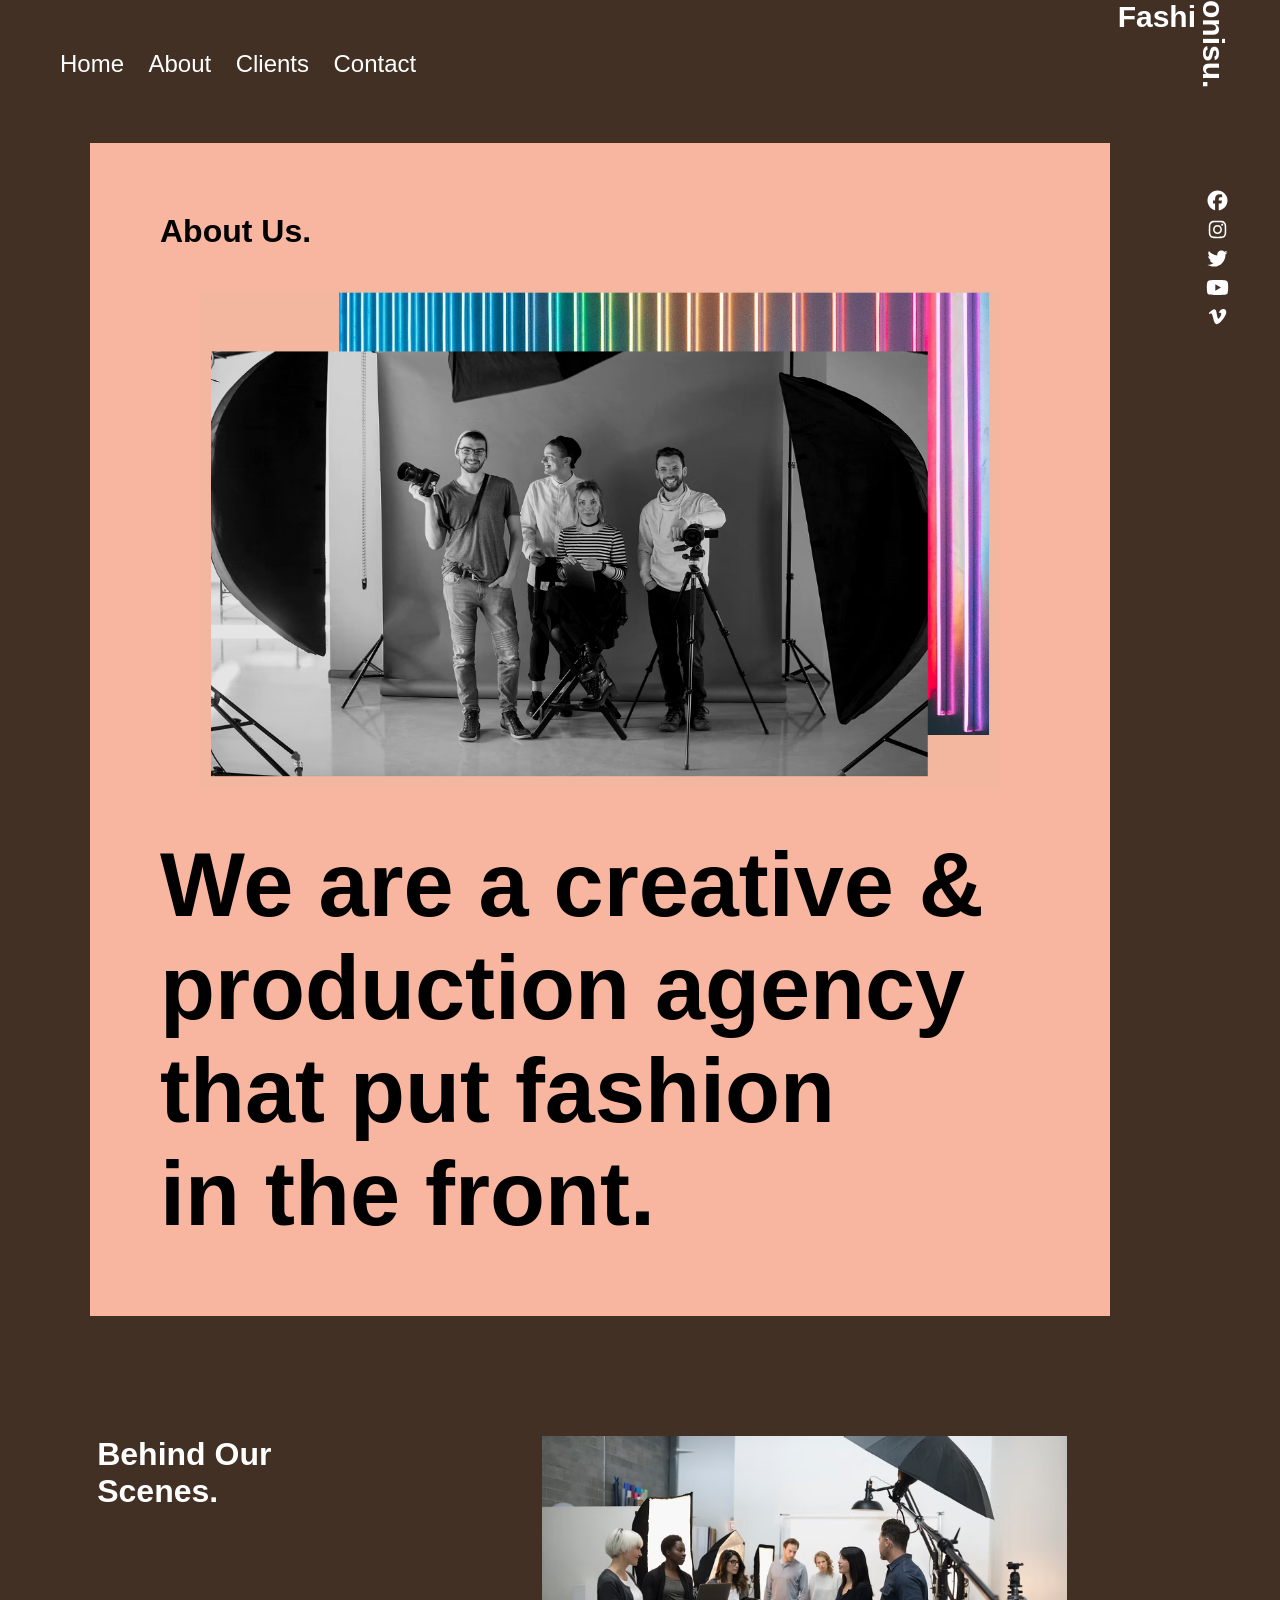
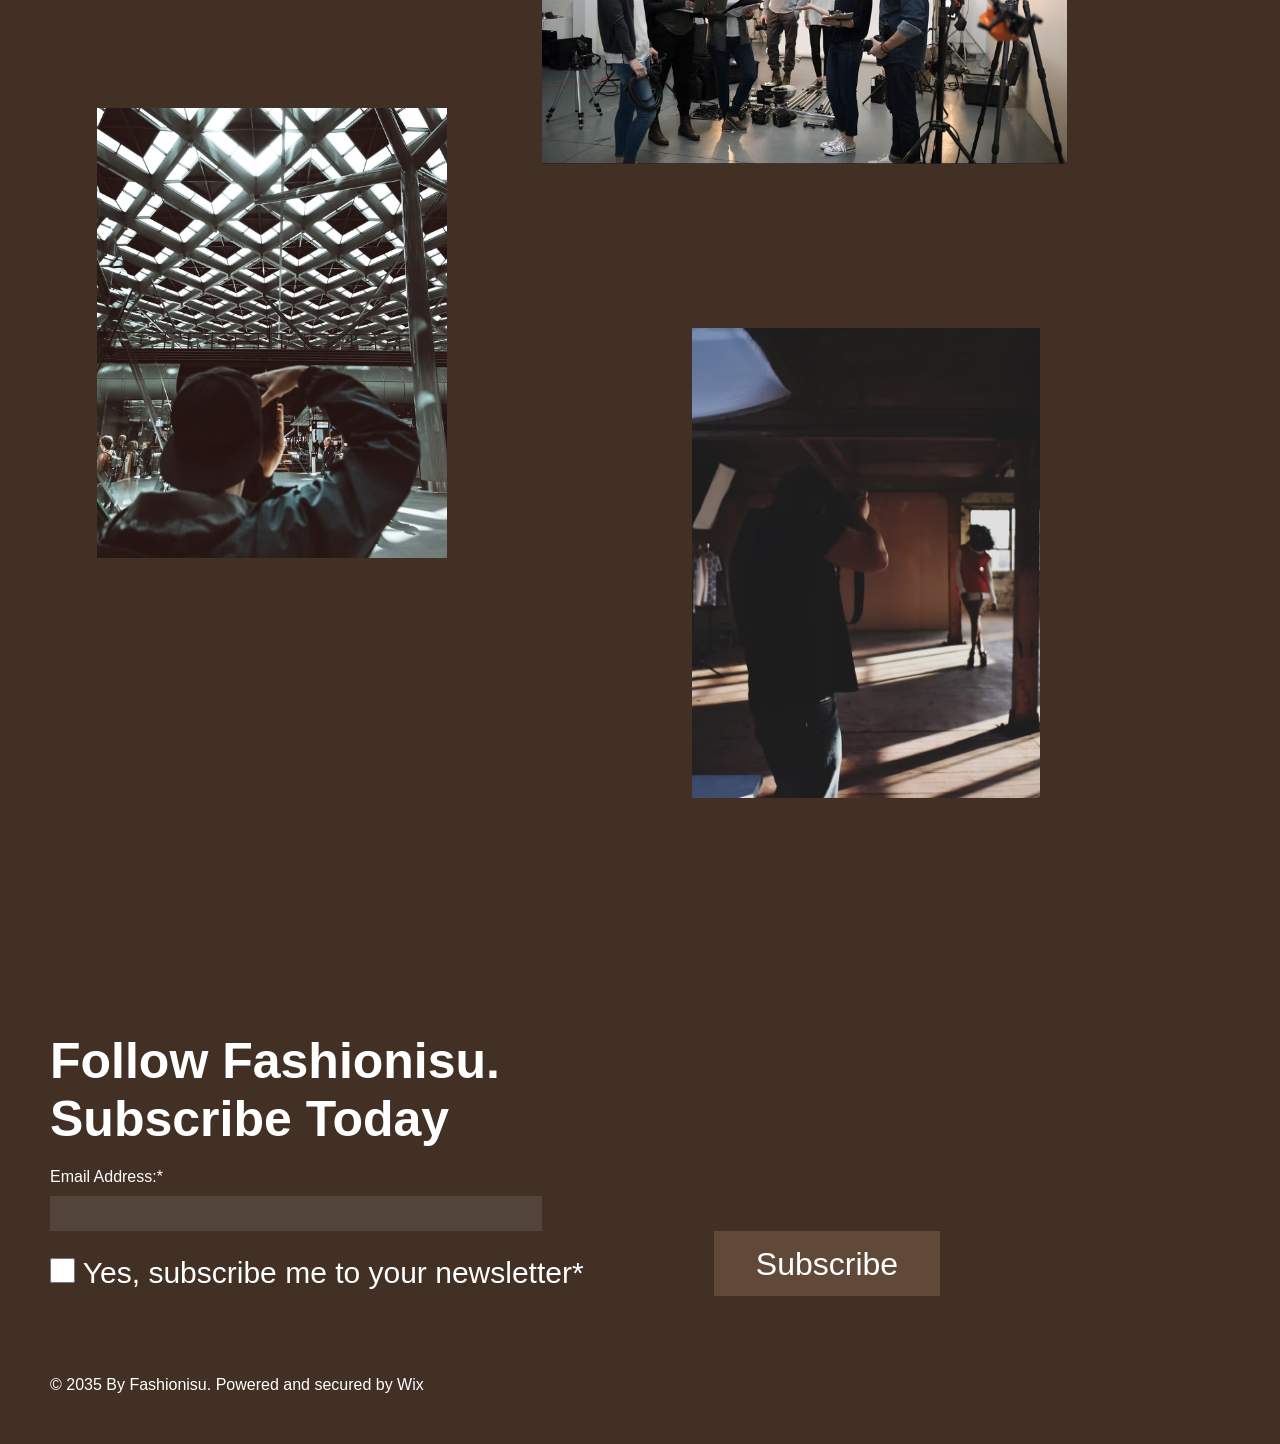
<file: about.html>
<!DOCTYPE html>
<html lang="en">
<head>
    <meta charset="UTF-8">
    <meta name="viewport" content="width=device-width, initial-scale=1.0">
    <link rel="stylesheet" href="styles.css">
    <title>Document</title>
</head>
<body>
    <aside class="sidebar">
    <div class="sidebarcontainer">
    <div class="logo">
        <span class="texthorizontal">Fashi</span>
        <span class="textvertical">onisu.</span>
    </div>
    
    <div class="sociallinks">
        <a href="https://facebook.com" target="_blank"><svg width="25" xmlns="http://www.w3.org/2000/svg" viewBox="0 0 640 640"><!--!Font Awesome Free v7.3.1 by @fontawesome - https://fontawesome.com License - https://fontawesome.com/license/free Copyright 2026 Fonticons, Inc.--><path d="M576 320C576 178.6 461.4 64 320 64C178.6 64 64 178.6 64 320C64 440 146.7 540.8 258.2 568.5L258.2 398.2L205.4 398.2L205.4 320L258.2 320L258.2 286.3C258.2 199.2 297.6 158.8 383.2 158.8C399.4 158.8 427.4 162 438.9 165.2L438.9 236C432.9 235.4 422.4 235 409.3 235C367.3 235 351.1 250.9 351.1 292.2L351.1 320L434.7 320L420.3 398.2L351 398.2L351 574.1C477.8 558.8 576 450.9 576 320z"/></svg></i></a>
        <a href="https://instagram.com" target="_blank"><svg width="25" xmlns="http://www.w3.org/2000/svg" viewBox="0 0 640 640"><!--!Font Awesome Free v7.3.1 by @fontawesome - https://fontawesome.com License - https://fontawesome.com/license/free Copyright 2026 Fonticons, Inc.--><path d="M320.3 205C256.8 204.8 205.2 256.2 205 319.7C204.8 383.2 256.2 434.8 319.7 435C383.2 435.2 434.8 383.8 435 320.3C435.2 256.8 383.8 205.2 320.3 205zM319.7 245.4C360.9 245.2 394.4 278.5 394.6 319.7C394.8 360.9 361.5 394.4 320.3 394.6C279.1 394.8 245.6 361.5 245.4 320.3C245.2 279.1 278.5 245.6 319.7 245.4zM413.1 200.3C413.1 185.5 425.1 173.5 439.9 173.5C454.7 173.5 466.7 185.5 466.7 200.3C466.7 215.1 454.7 227.1 439.9 227.1C425.1 227.1 413.1 215.1 413.1 200.3zM542.8 227.5C541.1 191.6 532.9 159.8 506.6 133.6C480.4 107.4 448.6 99.2 412.7 97.4C375.7 95.3 264.8 95.3 227.8 97.4C192 99.1 160.2 107.3 133.9 133.5C107.6 159.7 99.5 191.5 97.7 227.4C95.6 264.4 95.6 375.3 97.7 412.3C99.4 448.2 107.6 480 133.9 506.2C160.2 532.4 191.9 540.6 227.8 542.4C264.8 544.5 375.7 544.5 412.7 542.4C448.6 540.7 480.4 532.5 506.6 506.2C532.8 480 541 448.2 542.8 412.3C544.9 375.3 544.9 264.5 542.8 227.5zM495 452C487.2 471.6 472.1 486.7 452.4 494.6C422.9 506.3 352.9 503.6 320.3 503.6C287.7 503.6 217.6 506.2 188.2 494.6C168.6 486.8 153.5 471.7 145.6 452C133.9 422.5 136.6 352.5 136.6 319.9C136.6 287.3 134 217.2 145.6 187.8C153.4 168.2 168.5 153.1 188.2 145.2C217.7 133.5 287.7 136.2 320.3 136.2C352.9 136.2 423 133.6 452.4 145.2C472 153 487.1 168.1 495 187.8C506.7 217.3 504 287.3 504 319.9C504 352.5 506.7 422.6 495 452z"/></svg></a>
        <a href="https://twitter.com" target="_blank"><svg width="25" xmlns="http://www.w3.org/2000/svg" viewBox="0 0 640 640"><!--!Font Awesome Free v7.3.1 by @fontawesome - https://fontawesome.com License - https://fontawesome.com/license/free Copyright 2026 Fonticons, Inc.--><path d="M523.4 215.7C523.7 220.2 523.7 224.8 523.7 229.3C523.7 368 418.1 527.9 225.1 527.9C165.6 527.9 110.4 510.7 64 480.8C72.4 481.8 80.6 482.1 89.3 482.1C138.4 482.1 183.5 465.5 219.6 437.3C173.5 436.3 134.8 406.1 121.5 364.5C128 365.5 134.5 366.1 141.3 366.1C150.7 366.1 160.1 364.8 168.9 362.5C120.8 352.8 84.8 310.5 84.8 259.5L84.8 258.2C98.8 266 115 270.9 132.2 271.5C103.9 252.7 85.4 220.5 85.4 184.1C85.4 164.6 90.6 146.7 99.7 131.1C151.4 194.8 229 236.4 316.1 240.9C314.5 233.1 313.5 225 313.5 216.9C313.5 159.1 360.3 112 418.4 112C448.6 112 475.9 124.7 495.1 145.1C518.8 140.6 541.6 131.8 561.7 119.8C553.9 144.2 537.3 164.6 515.6 177.6C536.7 175.3 557.2 169.5 576 161.4C561.7 182.2 543.8 200.7 523.4 215.7z"/></svg></a>
        <a href="https://youtube.com" target="_blank"><svg width="25" xmlns="http://www.w3.org/2000/svg" viewBox="0 0 640 640"><!--!Font Awesome Free v7.3.1 by @fontawesome - https://fontawesome.com License - https://fontawesome.com/license/free Copyright 2026 Fonticons, Inc.--><path d="M581.7 188.1C575.5 164.4 556.9 145.8 533.4 139.5C490.9 128 320.1 128 320.1 128C320.1 128 149.3 128 106.7 139.5C83.2 145.8 64.7 164.4 58.4 188.1C47 231 47 320.4 47 320.4C47 320.4 47 409.8 58.4 452.7C64.7 476.3 83.2 494.2 106.7 500.5C149.3 512 320.1 512 320.1 512C320.1 512 490.9 512 533.5 500.5C557 494.2 575.5 476.3 581.8 452.7C593.2 409.8 593.2 320.4 593.2 320.4C593.2 320.4 593.2 231 581.8 188.1zM264.2 401.6L264.2 239.2L406.9 320.4L264.2 401.6z"/></svg></a>
        <a href="https://vimeo.com/" target="_blank"><svg class="vimeo" width="25" xmlns="http://www.w3.org/2000/svg" viewBox="0 0 640 640"><!--!Font Awesome Free v7.3.1 by @fontawesome - https://fontawesome.com License - https://fontawesome.com/license/free Copyright 2026 Fonticons, Inc.--><path d="M543.8 217.6C541.8 261.2 511.4 320.9 452.4 396.7C391.5 475.9 340 515.5 297.8 515.5C271.7 515.5 249.6 491.4 231.5 443.2C196.3 314 181.3 238.3 152.2 238.3C148.8 238.3 137.1 245.4 117 259.4L96 232.2C147.6 186.9 196.9 136.5 227.8 133.7C262.7 130.3 284.1 154.2 292.2 205.2C320.9 386.7 333.6 414.1 385.8 331.9C404.5 302.3 414.6 279.8 416 264.3C420.8 218.4 380.2 221.5 352.7 233.3C374.7 161.2 416.8 126.2 478.9 128.2C524.7 129.4 546.4 159.3 543.8 217.6z"/></svg></a>
    </div>
    </div>
</aside>

<header class="websiteheader">
        <nav class="navigation">
        <a href="index.html">Home</a>
        <a href="about.html">About</a>
        <a href="clients.html">Clients</a>
        <a href="contact.html">Contact</a>
        </nav>
</header>

<main>
    <div class="aboutus">
    <div class="aboutuscontainer">
    <h1 class="aboutush1">About Us.</h1>
    <img src="assets/images/teamimg.PNG" alt="" class="team">

<div class="abouttext2">
    <span>We are a creative & </span>
    <span>production agency </span>
    <span>that put fashion </span>
    <span>in the front.</span>
    </div>
</div>
</div>

<div class="aboutgrid">

<div class="behindourscenes">
    <span class="behindourscenestext">Behind Our </span>
    <span class="behindourscenestext">Scenes.</span>
</div>

<div class="gridimg1">
    <img src="assets/images/img1.PNG" alt="" class="img1">
</div>

<div class="gridimg2">
    <img src="assets/images/img2.PNG" alt="" class="img2">
</div>

<div class="gridimg3">
    <img src="assets/images/img3.PNG" alt="" class="img3">
</div>

</div>

</main>

<footer>
    <div class="footerheader">
    <span class="follow size">Follow Fashionisu.</span>
    <span class="subscribe size">Subscribe Today</span>
    </div>

    <form>
    <div class="inputarea">
        <label for="emailinput">Email Address:*</label>
        <input type="email" id="emailinput" class="email" required>
    </div>
<div class="formcontainer">
<div class="checkboxbox">
    <input type="checkbox" id="checkbox" class="checkbox" required>
    <label for="checkbox">Yes, subscribe me to your newsletter*</label>
</div>

<div>
    <button type="submit" class="btn">Subscribe</button>
</div>
</div>
    </form>

    <div class="end">
        <span class="endtext">© 2035 By Fashionisu. Powered and secured by Wix</span>
    </div>
</footer>

    
</body>
</html>
</file>
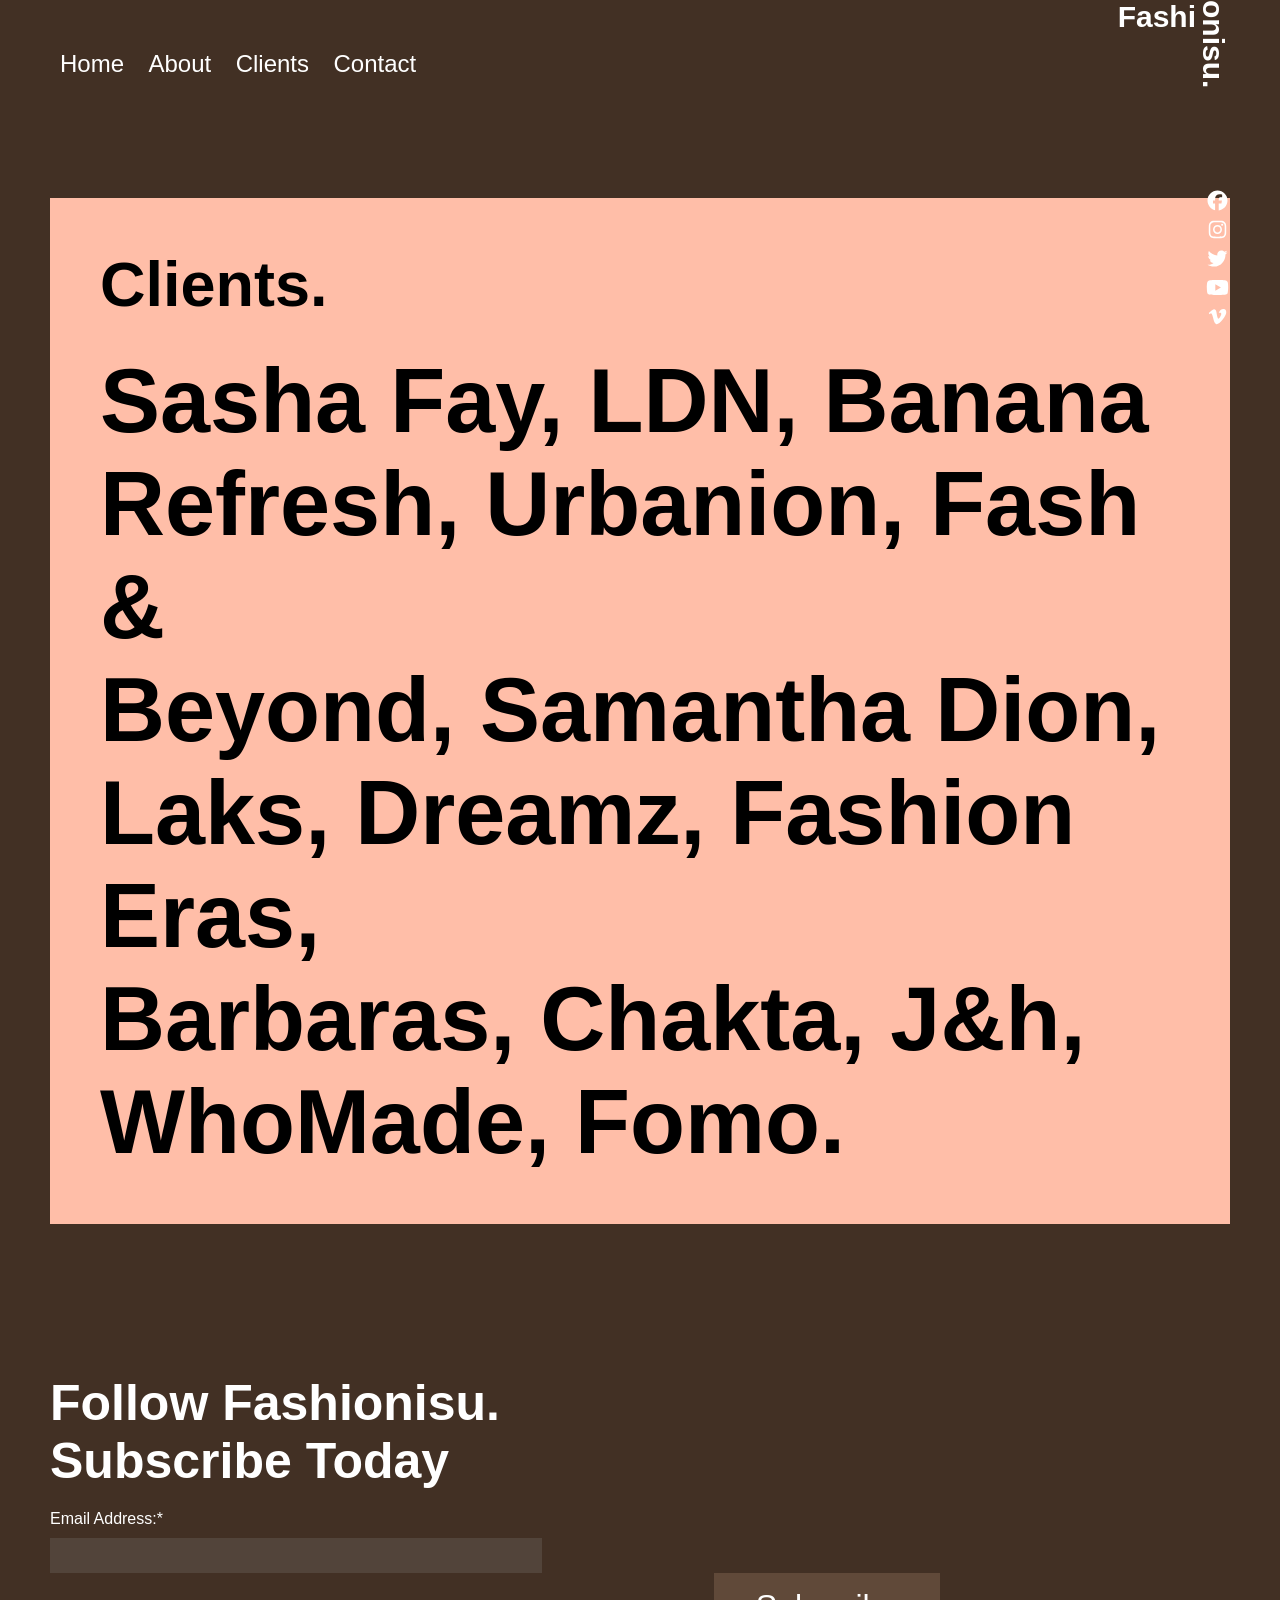
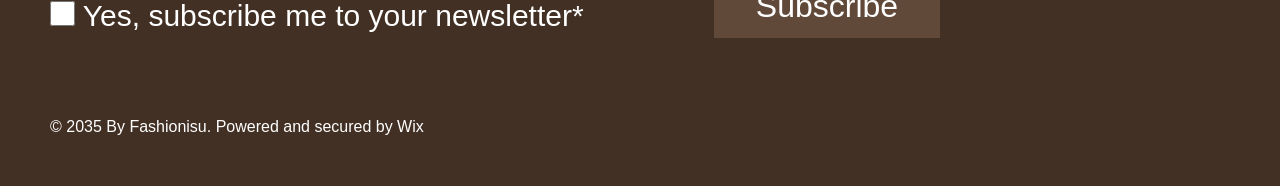
<file: clients.html>
<!DOCTYPE html>
<html lang="en">
<head>
    <meta charset="UTF-8">
    <meta name="viewport" content="width=device-width, initial-scale=1.0">
    <link rel="stylesheet" href="styles.css">
    <title>Document</title>
</head>
<body>
    <aside class="sidebar">
    <div class="sidebarcontainer">
    <div class="logo">
        <span class="texthorizontal">Fashi</span>
        <span class="textvertical">onisu.</span>
    </div>
    
    <div class="sociallinks">
        <a href="https://facebook.com" target="_blank"><svg width="25" xmlns="http://www.w3.org/2000/svg" viewBox="0 0 640 640"><!--!Font Awesome Free v7.3.1 by @fontawesome - https://fontawesome.com License - https://fontawesome.com/license/free Copyright 2026 Fonticons, Inc.--><path d="M576 320C576 178.6 461.4 64 320 64C178.6 64 64 178.6 64 320C64 440 146.7 540.8 258.2 568.5L258.2 398.2L205.4 398.2L205.4 320L258.2 320L258.2 286.3C258.2 199.2 297.6 158.8 383.2 158.8C399.4 158.8 427.4 162 438.9 165.2L438.9 236C432.9 235.4 422.4 235 409.3 235C367.3 235 351.1 250.9 351.1 292.2L351.1 320L434.7 320L420.3 398.2L351 398.2L351 574.1C477.8 558.8 576 450.9 576 320z"/></svg></i></a>
        <a href="https://instagram.com" target="_blank"><svg width="25" xmlns="http://www.w3.org/2000/svg" viewBox="0 0 640 640"><!--!Font Awesome Free v7.3.1 by @fontawesome - https://fontawesome.com License - https://fontawesome.com/license/free Copyright 2026 Fonticons, Inc.--><path d="M320.3 205C256.8 204.8 205.2 256.2 205 319.7C204.8 383.2 256.2 434.8 319.7 435C383.2 435.2 434.8 383.8 435 320.3C435.2 256.8 383.8 205.2 320.3 205zM319.7 245.4C360.9 245.2 394.4 278.5 394.6 319.7C394.8 360.9 361.5 394.4 320.3 394.6C279.1 394.8 245.6 361.5 245.4 320.3C245.2 279.1 278.5 245.6 319.7 245.4zM413.1 200.3C413.1 185.5 425.1 173.5 439.9 173.5C454.7 173.5 466.7 185.5 466.7 200.3C466.7 215.1 454.7 227.1 439.9 227.1C425.1 227.1 413.1 215.1 413.1 200.3zM542.8 227.5C541.1 191.6 532.9 159.8 506.6 133.6C480.4 107.4 448.6 99.2 412.7 97.4C375.7 95.3 264.8 95.3 227.8 97.4C192 99.1 160.2 107.3 133.9 133.5C107.6 159.7 99.5 191.5 97.7 227.4C95.6 264.4 95.6 375.3 97.7 412.3C99.4 448.2 107.6 480 133.9 506.2C160.2 532.4 191.9 540.6 227.8 542.4C264.8 544.5 375.7 544.5 412.7 542.4C448.6 540.7 480.4 532.5 506.6 506.2C532.8 480 541 448.2 542.8 412.3C544.9 375.3 544.9 264.5 542.8 227.5zM495 452C487.2 471.6 472.1 486.7 452.4 494.6C422.9 506.3 352.9 503.6 320.3 503.6C287.7 503.6 217.6 506.2 188.2 494.6C168.6 486.8 153.5 471.7 145.6 452C133.9 422.5 136.6 352.5 136.6 319.9C136.6 287.3 134 217.2 145.6 187.8C153.4 168.2 168.5 153.1 188.2 145.2C217.7 133.5 287.7 136.2 320.3 136.2C352.9 136.2 423 133.6 452.4 145.2C472 153 487.1 168.1 495 187.8C506.7 217.3 504 287.3 504 319.9C504 352.5 506.7 422.6 495 452z"/></svg></a>
        <a href="https://twitter.com" target="_blank"><svg width="25" xmlns="http://www.w3.org/2000/svg" viewBox="0 0 640 640"><!--!Font Awesome Free v7.3.1 by @fontawesome - https://fontawesome.com License - https://fontawesome.com/license/free Copyright 2026 Fonticons, Inc.--><path d="M523.4 215.7C523.7 220.2 523.7 224.8 523.7 229.3C523.7 368 418.1 527.9 225.1 527.9C165.6 527.9 110.4 510.7 64 480.8C72.4 481.8 80.6 482.1 89.3 482.1C138.4 482.1 183.5 465.5 219.6 437.3C173.5 436.3 134.8 406.1 121.5 364.5C128 365.5 134.5 366.1 141.3 366.1C150.7 366.1 160.1 364.8 168.9 362.5C120.8 352.8 84.8 310.5 84.8 259.5L84.8 258.2C98.8 266 115 270.9 132.2 271.5C103.9 252.7 85.4 220.5 85.4 184.1C85.4 164.6 90.6 146.7 99.7 131.1C151.4 194.8 229 236.4 316.1 240.9C314.5 233.1 313.5 225 313.5 216.9C313.5 159.1 360.3 112 418.4 112C448.6 112 475.9 124.7 495.1 145.1C518.8 140.6 541.6 131.8 561.7 119.8C553.9 144.2 537.3 164.6 515.6 177.6C536.7 175.3 557.2 169.5 576 161.4C561.7 182.2 543.8 200.7 523.4 215.7z"/></svg></a>
        <a href="https://youtube.com" target="_blank"><svg width="25" xmlns="http://www.w3.org/2000/svg" viewBox="0 0 640 640"><!--!Font Awesome Free v7.3.1 by @fontawesome - https://fontawesome.com License - https://fontawesome.com/license/free Copyright 2026 Fonticons, Inc.--><path d="M581.7 188.1C575.5 164.4 556.9 145.8 533.4 139.5C490.9 128 320.1 128 320.1 128C320.1 128 149.3 128 106.7 139.5C83.2 145.8 64.7 164.4 58.4 188.1C47 231 47 320.4 47 320.4C47 320.4 47 409.8 58.4 452.7C64.7 476.3 83.2 494.2 106.7 500.5C149.3 512 320.1 512 320.1 512C320.1 512 490.9 512 533.5 500.5C557 494.2 575.5 476.3 581.8 452.7C593.2 409.8 593.2 320.4 593.2 320.4C593.2 320.4 593.2 231 581.8 188.1zM264.2 401.6L264.2 239.2L406.9 320.4L264.2 401.6z"/></svg></a>
        <a href="https://vimeo.com/" target="_blank"><svg class="vimeo" width="25" xmlns="http://www.w3.org/2000/svg" viewBox="0 0 640 640"><!--!Font Awesome Free v7.3.1 by @fontawesome - https://fontawesome.com License - https://fontawesome.com/license/free Copyright 2026 Fonticons, Inc.--><path d="M543.8 217.6C541.8 261.2 511.4 320.9 452.4 396.7C391.5 475.9 340 515.5 297.8 515.5C271.7 515.5 249.6 491.4 231.5 443.2C196.3 314 181.3 238.3 152.2 238.3C148.8 238.3 137.1 245.4 117 259.4L96 232.2C147.6 186.9 196.9 136.5 227.8 133.7C262.7 130.3 284.1 154.2 292.2 205.2C320.9 386.7 333.6 414.1 385.8 331.9C404.5 302.3 414.6 279.8 416 264.3C420.8 218.4 380.2 221.5 352.7 233.3C374.7 161.2 416.8 126.2 478.9 128.2C524.7 129.4 546.4 159.3 543.8 217.6z"/></svg></a>
    </div>
    </div>
</aside>

<header class="websiteheader">
        <nav class="navigation">
        <a href="index.html">Home</a>
        <a href="about.html">About</a>
        <a href="clients.html">Clients</a>
        <a href="contact.html">Contact</a>
        </nav>
</header>

<div class="clientsbox">
    <span class="clients">Clients.</span>

    <span class="spantext">Sasha Fay, LDN, Banana</span>
    <span class="spantext">Refresh, Urbanion, Fash &</span>
    <span class="spantext">Beyond, Samantha Dion,</span>
    <span class="spantext">Laks, Dreamz, Fashion Eras,</span>
    <span class="spantext">Barbaras, Chakta, J&h,</span>
    <span class="spantext">WhoMade, Fomo.</span>
</div>

    <footer>
    <div class="footerheader">
    <span class="follow size">Follow Fashionisu.</span>
    <span class="subscribe size">Subscribe Today</span>
    </div>

    <form>
    <div class="inputarea">
        <label for="emailinput">Email Address:*</label>
        <input type="email" id="emailinput" class="email" required>
    </div>
<div class="formcontainer">
<div class="checkboxbox">
    <input type="checkbox" id="checkbox" class="checkbox" required>
    <label for="checkbox">Yes, subscribe me to your newsletter*</label>
</div>

<div>
    <button type="submit" class="btn">Subscribe</button>
</div>
</div>
    </form>

    <div class="end">
        <span class="endtext">© 2035 By Fashionisu. Powered and secured by Wix</span>
    </div>
</footer>
    
</body>
</html>
</file>
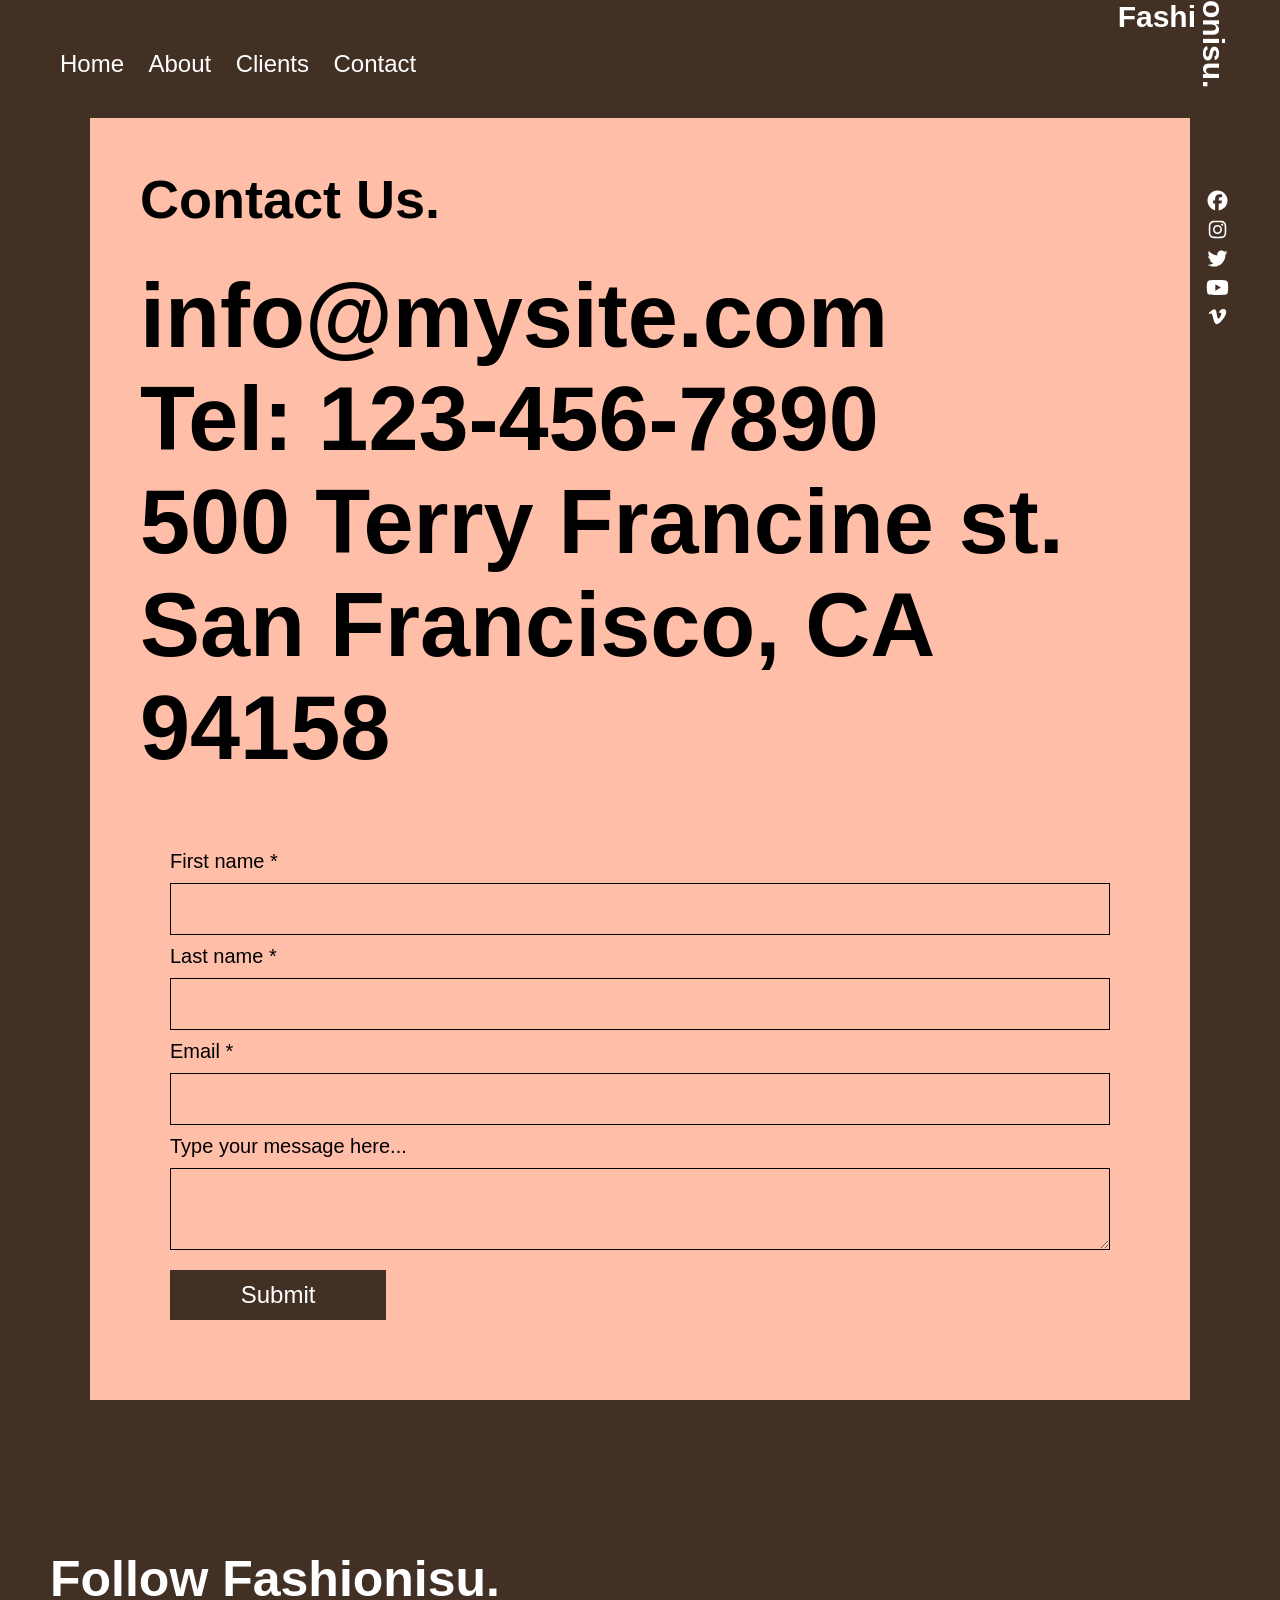
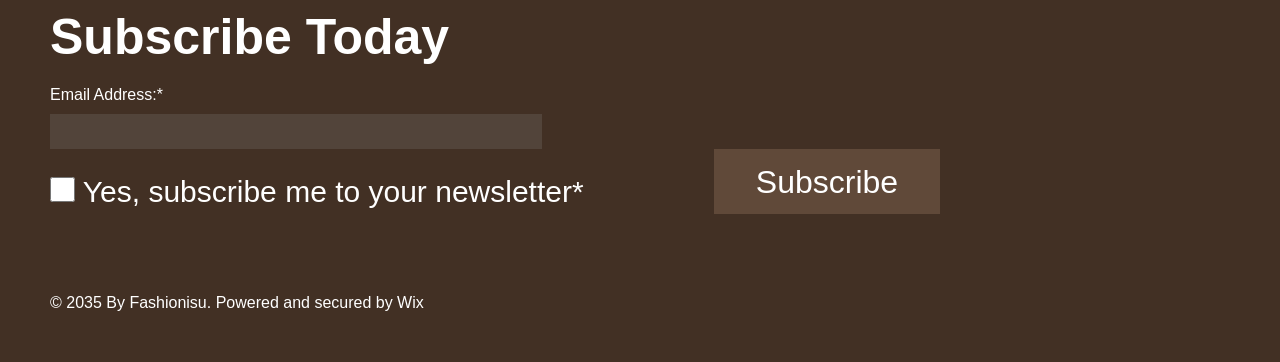
<file: contact.html>
<!DOCTYPE html>
<html lang="en">
<head>
    <meta charset="UTF-8">
    <meta name="viewport" content="width=device-width, initial-scale=1.0">
    <link rel="stylesheet" href="styles.css">
    <title>Document</title>
</head>
<body>
        <aside class="sidebar">
    <div class="sidebarcontainer">
    <div class="logo">
        <span class="texthorizontal">Fashi</span>
        <span class="textvertical">onisu.</span>
    </div>
    
    <div class="sociallinks">
        <a href="https://facebook.com" target="_blank"><svg width="25" xmlns="http://www.w3.org/2000/svg" viewBox="0 0 640 640"><!--!Font Awesome Free v7.3.1 by @fontawesome - https://fontawesome.com License - https://fontawesome.com/license/free Copyright 2026 Fonticons, Inc.--><path d="M576 320C576 178.6 461.4 64 320 64C178.6 64 64 178.6 64 320C64 440 146.7 540.8 258.2 568.5L258.2 398.2L205.4 398.2L205.4 320L258.2 320L258.2 286.3C258.2 199.2 297.6 158.8 383.2 158.8C399.4 158.8 427.4 162 438.9 165.2L438.9 236C432.9 235.4 422.4 235 409.3 235C367.3 235 351.1 250.9 351.1 292.2L351.1 320L434.7 320L420.3 398.2L351 398.2L351 574.1C477.8 558.8 576 450.9 576 320z"/></svg></i></a>
        <a href="https://instagram.com" target="_blank"><svg width="25" xmlns="http://www.w3.org/2000/svg" viewBox="0 0 640 640"><!--!Font Awesome Free v7.3.1 by @fontawesome - https://fontawesome.com License - https://fontawesome.com/license/free Copyright 2026 Fonticons, Inc.--><path d="M320.3 205C256.8 204.8 205.2 256.2 205 319.7C204.8 383.2 256.2 434.8 319.7 435C383.2 435.2 434.8 383.8 435 320.3C435.2 256.8 383.8 205.2 320.3 205zM319.7 245.4C360.9 245.2 394.4 278.5 394.6 319.7C394.8 360.9 361.5 394.4 320.3 394.6C279.1 394.8 245.6 361.5 245.4 320.3C245.2 279.1 278.5 245.6 319.7 245.4zM413.1 200.3C413.1 185.5 425.1 173.5 439.9 173.5C454.7 173.5 466.7 185.5 466.7 200.3C466.7 215.1 454.7 227.1 439.9 227.1C425.1 227.1 413.1 215.1 413.1 200.3zM542.8 227.5C541.1 191.6 532.9 159.8 506.6 133.6C480.4 107.4 448.6 99.2 412.7 97.4C375.7 95.3 264.8 95.3 227.8 97.4C192 99.1 160.2 107.3 133.9 133.5C107.6 159.7 99.5 191.5 97.7 227.4C95.6 264.4 95.6 375.3 97.7 412.3C99.4 448.2 107.6 480 133.9 506.2C160.2 532.4 191.9 540.6 227.8 542.4C264.8 544.5 375.7 544.5 412.7 542.4C448.6 540.7 480.4 532.5 506.6 506.2C532.8 480 541 448.2 542.8 412.3C544.9 375.3 544.9 264.5 542.8 227.5zM495 452C487.2 471.6 472.1 486.7 452.4 494.6C422.9 506.3 352.9 503.6 320.3 503.6C287.7 503.6 217.6 506.2 188.2 494.6C168.6 486.8 153.5 471.7 145.6 452C133.9 422.5 136.6 352.5 136.6 319.9C136.6 287.3 134 217.2 145.6 187.8C153.4 168.2 168.5 153.1 188.2 145.2C217.7 133.5 287.7 136.2 320.3 136.2C352.9 136.2 423 133.6 452.4 145.2C472 153 487.1 168.1 495 187.8C506.7 217.3 504 287.3 504 319.9C504 352.5 506.7 422.6 495 452z"/></svg></a>
        <a href="https://twitter.com" target="_blank"><svg width="25" xmlns="http://www.w3.org/2000/svg" viewBox="0 0 640 640"><!--!Font Awesome Free v7.3.1 by @fontawesome - https://fontawesome.com License - https://fontawesome.com/license/free Copyright 2026 Fonticons, Inc.--><path d="M523.4 215.7C523.7 220.2 523.7 224.8 523.7 229.3C523.7 368 418.1 527.9 225.1 527.9C165.6 527.9 110.4 510.7 64 480.8C72.4 481.8 80.6 482.1 89.3 482.1C138.4 482.1 183.5 465.5 219.6 437.3C173.5 436.3 134.8 406.1 121.5 364.5C128 365.5 134.5 366.1 141.3 366.1C150.7 366.1 160.1 364.8 168.9 362.5C120.8 352.8 84.8 310.5 84.8 259.5L84.8 258.2C98.8 266 115 270.9 132.2 271.5C103.9 252.7 85.4 220.5 85.4 184.1C85.4 164.6 90.6 146.7 99.7 131.1C151.4 194.8 229 236.4 316.1 240.9C314.5 233.1 313.5 225 313.5 216.9C313.5 159.1 360.3 112 418.4 112C448.6 112 475.9 124.7 495.1 145.1C518.8 140.6 541.6 131.8 561.7 119.8C553.9 144.2 537.3 164.6 515.6 177.6C536.7 175.3 557.2 169.5 576 161.4C561.7 182.2 543.8 200.7 523.4 215.7z"/></svg></a>
        <a href="https://youtube.com" target="_blank"><svg width="25" xmlns="http://www.w3.org/2000/svg" viewBox="0 0 640 640"><!--!Font Awesome Free v7.3.1 by @fontawesome - https://fontawesome.com License - https://fontawesome.com/license/free Copyright 2026 Fonticons, Inc.--><path d="M581.7 188.1C575.5 164.4 556.9 145.8 533.4 139.5C490.9 128 320.1 128 320.1 128C320.1 128 149.3 128 106.7 139.5C83.2 145.8 64.7 164.4 58.4 188.1C47 231 47 320.4 47 320.4C47 320.4 47 409.8 58.4 452.7C64.7 476.3 83.2 494.2 106.7 500.5C149.3 512 320.1 512 320.1 512C320.1 512 490.9 512 533.5 500.5C557 494.2 575.5 476.3 581.8 452.7C593.2 409.8 593.2 320.4 593.2 320.4C593.2 320.4 593.2 231 581.8 188.1zM264.2 401.6L264.2 239.2L406.9 320.4L264.2 401.6z"/></svg></a>
        <a href="https://vimeo.com/" target="_blank"><svg class="vimeo" width="25" xmlns="http://www.w3.org/2000/svg" viewBox="0 0 640 640"><!--!Font Awesome Free v7.3.1 by @fontawesome - https://fontawesome.com License - https://fontawesome.com/license/free Copyright 2026 Fonticons, Inc.--><path d="M543.8 217.6C541.8 261.2 511.4 320.9 452.4 396.7C391.5 475.9 340 515.5 297.8 515.5C271.7 515.5 249.6 491.4 231.5 443.2C196.3 314 181.3 238.3 152.2 238.3C148.8 238.3 137.1 245.4 117 259.4L96 232.2C147.6 186.9 196.9 136.5 227.8 133.7C262.7 130.3 284.1 154.2 292.2 205.2C320.9 386.7 333.6 414.1 385.8 331.9C404.5 302.3 414.6 279.8 416 264.3C420.8 218.4 380.2 221.5 352.7 233.3C374.7 161.2 416.8 126.2 478.9 128.2C524.7 129.4 546.4 159.3 543.8 217.6z"/></svg></a>
    </div>
    </div>
</aside>

<header class="websiteheader">
        <nav class="navigation">
        <a href="index.html">Home</a>
        <a href="about.html">About</a>
        <a href="clients.html">Clients</a>
        <a href="contact.html">Contact</a>
        </nav>
</header>

<div class="contactformcontainer">
<div class="contactustext">
<span class="contactus">Contact Us.</span>

<span class="contactus2">info@mysite.com</span>
<span class="contactus2">Tel: 123-456-7890</span>
<span class="contactus2">500 Terry Francine st.</span>
<span class="contactus2">San Francisco, CA 94158</span>
</div>

<form class="formcontainer">

<div class="form">
    <label for="name">First name *</label>
    <input type="text" id="name" required class="inputstyle">

    <label for="lastname">Last name *</label>
    <input type="text" id="lastname" required class="inputstyle">

    <label for="email">Email *</label>
    <input type="email" id="email" required class="inputstyle">

    <label for="textarea">Type your message here...</label>
    <textarea name="yourmessagehere" id="textarea" required class="inputstyle textarea"></textarea>

    <button type="submit" class="submitbtn">Submit</button>
</div>
    
</form>




</div>





     <footer>
    <div class="footerheader">
    <span class="follow size">Follow Fashionisu.</span>
    <span class="subscribe size">Subscribe Today</span>
    </div>

    <form>
    <div class="inputarea">
        <label for="emailinput">Email Address:*</label>
        <input type="email" id="emailinput" class="email" required>
    </div>
<div class="formcontainer">
<div class="checkboxbox">
    <input type="checkbox" id="checkbox" class="checkbox" required>
    <label for="checkbox">Yes, subscribe me to your newsletter*</label>
</div>

<div>
    <button type="submit" class="btn">Subscribe</button>
</div>
</div>
    </form>

    <div class="end">
        <span class="endtext">© 2035 By Fashionisu. Powered and secured by Wix</span>
    </div>
</footer>
</body>
</html>
</file>
<file: styles.css>
* {
    margin: 0;
    padding: 0;
}

body {
    background-color: rgb(66, 48, 36);
    padding: 50px;
    color: white;
    font-family: 'Montserrat', sans-serif;
}


.sidebar {
    display: flex;
    flex-direction: column;  
    align-items: flex-end;    
    width: 150px;            
    height: 100vh;            
    position: fixed;
    right: 50px;
    top: 0;
    z-index: 1000;
}

.sidebarcontainer {
    display: flex;
    flex-direction: column;
    height: 100%;
    gap: 100px;
}

.logo {
    display: flex;
    justify-content: end;
    align-items: flex-start;
    font-weight: bold;
    font-size: 30px;
    top: 0;
    z-index: 1000;
}

.textvertical {
    writing-mode: vertical-rl;
    text-orientation: mixed;
}

.sociallinks {
    display: flex;
    flex-direction: column;
    fill: white;
    align-items: flex-end;
}
.sociallinks a {
    color: inherit;
}

main {
    display: flex;
    flex-direction: column;
}

.websiteheader {
    display: flex;
}

.navigation a{
      font-size: x-large;
      padding: 10px;
      color: inherit;
      text-decoration: none;
}

a:hover {
    color: rgb(227, 133, 83);
}

.largetextandlargevideo {
    display: flex;
    flex-direction: column;
    margin-top: 55px;
    position: relative;
}

.largetextcontainer {
    position: absolute;
    top: 60px;   
    left: 0;
}


.largetext {
    font-size: 25vh;
    z-index: 1001;
}
.vidcontent {
    margin-left: 5vw;
}
.creatives {
    margin-left: 35vw;
}

.largevideocontainer {
    display: flex;
    justify-content: center;
    margin-top: 325px;
    padding: 100px;
    background-image: url(assets/videos/mountainbg.gif);
    background-repeat: no-repeat;
    background-size: cover;
}
.mountainvid {
    display: flex;
}
.videogallerycontainer {
    display: flex;
    margin-top: 75px
}
.ourprojects {
    font-size: 50px;
    margin-bottom: 50px;
}

.grid {
    display: grid;
    grid-template-columns: 1fr 1fr;
    width: 100%;
    gap: 20px;
    margin-bottom: 250px;
}
.gridcard {
    display: flex;
    flex-direction: column;
    gap: 15px;
}

.weare {
    display: flex;
    margin-top: 200px;
    background-color: #FFBEA8;
    padding: 50px;
    margin: -50px;
    min-height: 500px;
    align-items: center;    
    position: relative;
}
.wearetext {
display: flex;
flex-direction: column;
font-size: 15vh;
z-index: 1002;
color: black;
margin-bottom: 50px;
}

.readmore {
      font-size: xx-large;
      padding: 10px;
      color: black;
      text-decoration: none;
      font-weight: bold;
}
.readmore:hover {
    opacity: 50%;
    color: black;
}

footer {
    margin-top: 150px;
}
.size {
    font-size: 50px;
    font-weight: bold;
}
.footerheader {
    display: flex;
    flex-direction: column;
}
.inputarea {
    margin-top: 20px;
    display: flex;
    flex-direction: column;
    gap: 10px;
}
.email {
    padding: 10px;
    max-width: 40%;
    outline: none;
    border: none;
    background-color: rgb(82, 68, 58);
}

.checkboxbox {
    margin-top: 20px;
    font-size: 30px;
}
.checkbox {
    height: 25px;
    width: 25px;
}
.formcontainer {
    display: flex;
    align-items: center;
}
.btn {
    border: none;
    margin-left: 130px;
    padding: 15px;
    width: 75%;
    height: 65px;
    color: white;
    background-color: rgb(96, 73, 57);
    cursor: pointer;
    font-size: xx-large;
}
.btn:hover {
    background-color: rgb(135, 111, 95);
}
.end {
    margin-top: 80px;
}
.endtext {
    font-weight: 250;
}

.aboutus {
    display: flex;
    margin-top: 25px;
}
.aboutuscontainer {
    background-color: #f8b59f;
    color: black;
    padding: 70px;
    margin: 40px;
}
.team {
    width:800px;
    height: 500px;
    margin: 40px;
}
.abouttext2 {
    display: flex;
    flex-direction: column;
    font-size: 10vh;
    font-weight: bolder;
}
.behindourscenes {
    display: flex;
    flex-direction: column;
}
.behindourscenestext {
    font-size: xx-large;
    font-weight: bold;
}

.aboutgrid {
    display: grid;
    grid-template-columns: 1.2fr 2fr;
    grid-template-rows: auto auto;
    gap: 40px 60px;
    align-items: start;
    padding: 80px 4%;
    position: relative;
    overflow: hidden;
}

.img1 {
    width: 525px;
}
.img2 {
    width: 350px;
    height: 450px;
    margin-top: -100px;
}
.img3 {
    margin-top: 120px;
    margin-left: 150px;
}

.clientsbox {
    display: flex;
    flex-direction: column;
    margin-top: 120px;
    padding: 50px;
    background-color: #FFBEA8;
    color: black;
}
.spantext {
    font-size: 10vh;
    font-weight: bolder;
}
.clients {
    margin-bottom: 30px;
    font-size: 7vh;
    font-weight: bold;
}

.contactformcontainer {
    display: flex;
    background-color: #FFBEA8;
    color: black;
    padding: 50px;
    margin: 40px;
    flex-direction: column;
    gap: 40px;
}

.contactustext {
display: flex;
flex-direction: column;
}
.contactus {
    font-size: 6vh;
    margin-bottom: 35px;
    font-weight: bolder;
}
.contactus2 {
    font-size: 10vh;
    font-weight: bolder;
}

.form {
    display: flex;
    flex-direction: column;
    gap: 10px;
    width: 100%;
    padding: 30px;
    font-size: 20px;
}
.inputstyle {
    border: 1px solid black;
    outline: none;
    background-color: #FFBEA8;
    height: 30px;
    padding: 10px;
    font-size: xx-large;
}
.textarea {
    height: 60px;
}
.submitbtn {
    margin-top: 10px;
    width: 23%;
    height: 50px;
    padding: 10px;
    border: none;
    background-color: rgb(66, 48, 36);
    color: white;
    font-size: x-large;
    cursor: pointer;
}
.submitbtn:hover {
    background-color: rgb(90, 72, 60);
}
</file>
